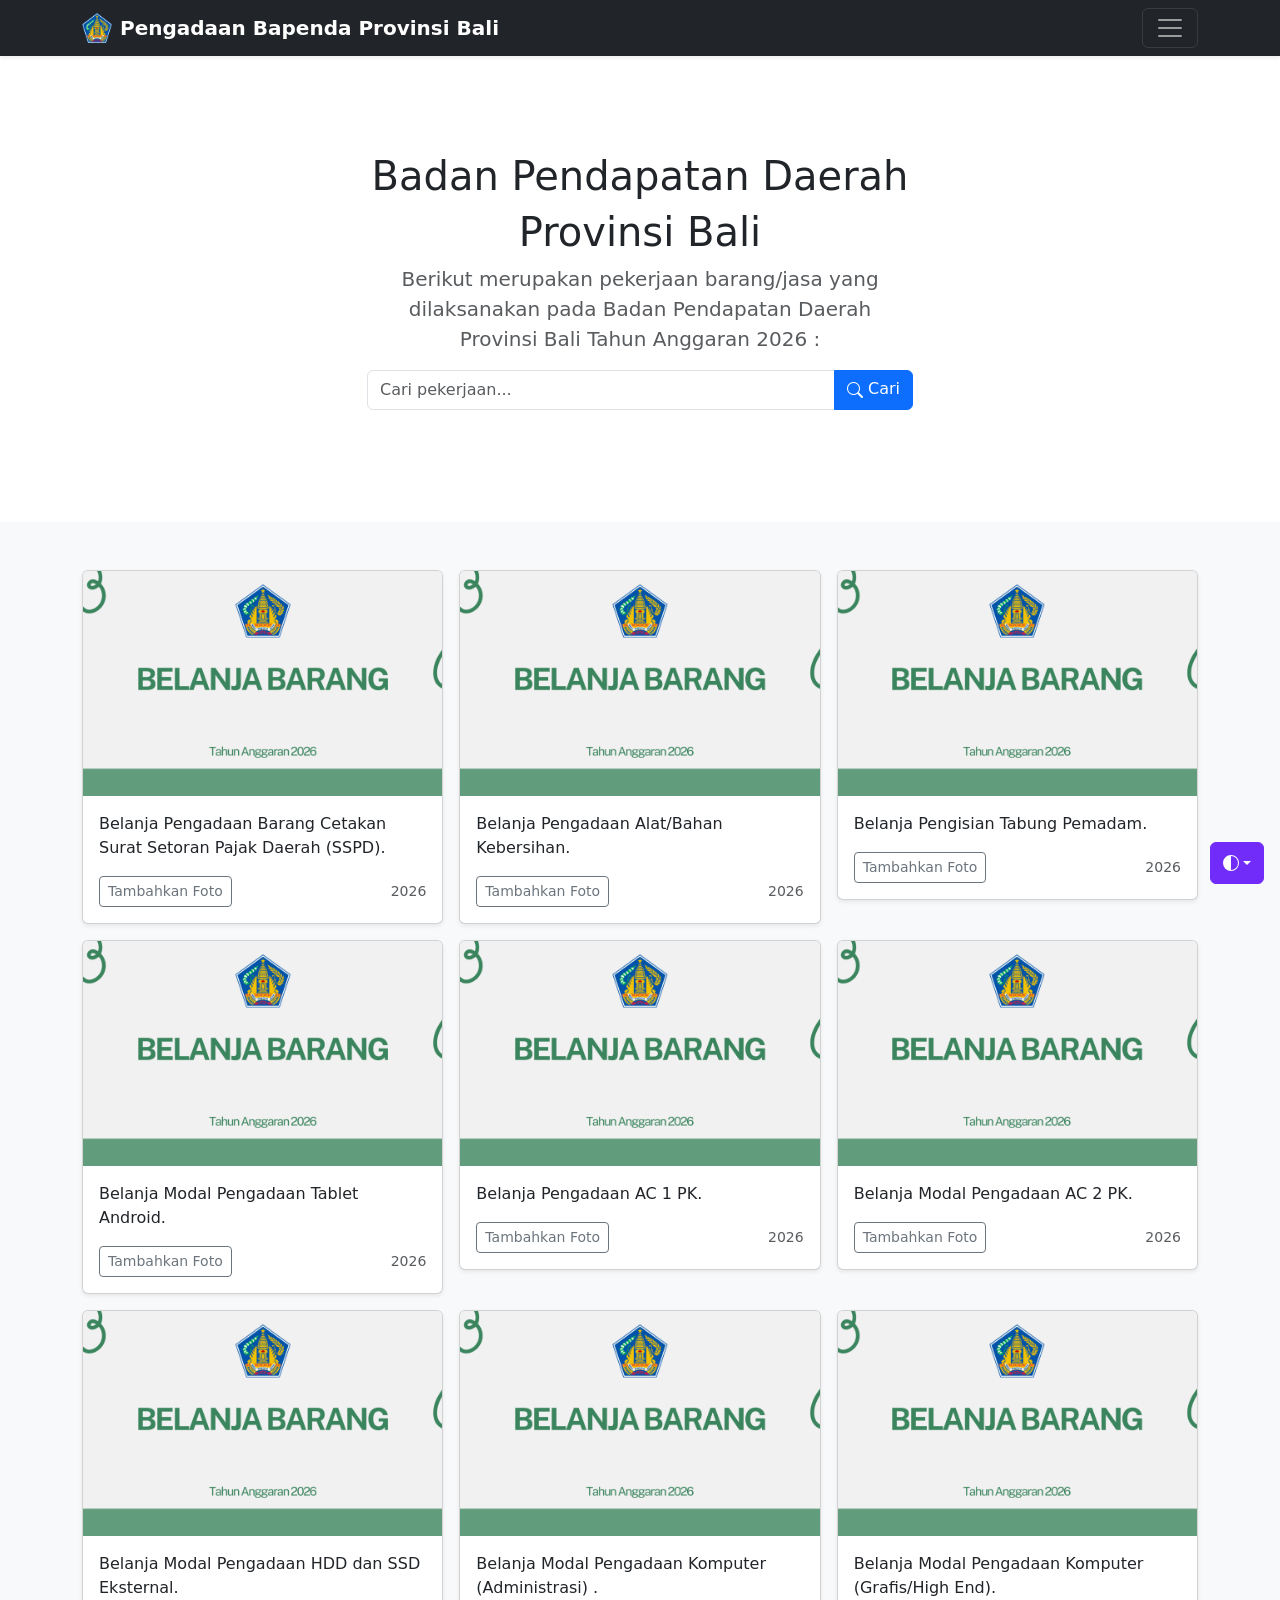
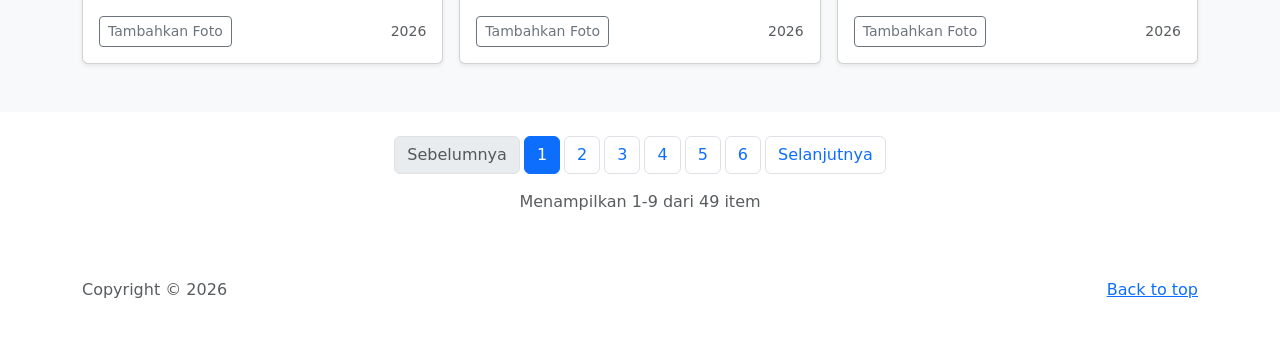
<file: cover.html>
<!doctype html>
<html lang="en" data-bs-theme="auto">
  <head>
    <meta charset="utf-8" />
    <meta name="viewport" content="width=device-width, initial-scale=1" />
    <meta name="description" content="" />
    <meta name="author" content="Agus Kurniawan" />
    <meta name="generator" content="Astro v5.13.2" />
    <link rel="icon" type="image/png" href="pemprov.png">
    <title>Pengadaan Bapenda</title>
    <link rel="canonical" href="https://getbootstrap.com/docs/5.3/examples/album/" />
    <script src="https://cdn.jsdelivr.net/npm/bootstrap@5.3.8/dist/js/bootstrap.bundle.min.js"></script>
    <link href="https://cdn.jsdelivr.net/npm/bootstrap@5.3.8/dist/css/bootstrap.min.css" rel="stylesheet" />
    <link rel="stylesheet" href="https://cdn.jsdelivr.net/npm/bootstrap-icons@1.11.3/font/bootstrap-icons.min.css" />
    <meta name="theme-color" content="#712cf9" />
    <style>
      .bd-placeholder-img { font-size: 1.125rem; text-anchor: middle; -webkit-user-select: none; -moz-user-select: none; user-select: none; }
      @media (min-width: 768px) { .bd-placeholder-img-lg { font-size: 3.5rem; } }
      .bi { vertical-align: -0.125em; fill: currentColor; }
      .btn-bd-primary { --bd-violet-bg: #712cf9; --bd-violet-rgb: 112.520718, 44.062154, 249.437846; --bs-btn-font-weight: 600; --bs-btn-color: var(--bs-white); --bs-btn-bg: var(--bd-violet-bg); --bs-btn-border-color: var(--bd-violet-bg); --bs-btn-hover-color: var(--bs-white); --bs-btn-hover-bg: #6528e0; --bs-btn-hover-border-color: #6528e0; --bs-btn-focus-shadow-rgb: var(--bd-violet-rgb); --bs-btn-active-color: var(--bs-btn-hover-color); --bs-btn-active-bg: #5a23c8; --bs-btn-active-border-color: #5a23c8; }
      .bd-mode-toggle { z-index: 1500; }
      .bd-mode-toggle .bi { width: 1em; height: 1em; }
      .bd-mode-toggle .dropdown-menu .active .bi { display: block !important; }
      .pagination-custom .page-item .page-link {
        border-radius: 0.375rem;
        margin: 0 2px;
      }
    </style>
  </head>
  <body>
    <svg xmlns="http://www.w3.org/2000/svg" class="d-none">
      <symbol id="check2" viewBox="0 0 16 16"><path d="M13.854 3.646a.5.5 0 0 1 0 .708l-7 7a.5.5 0 0 1-.708 0l-3.5-3.5a.5.5 0 1 1 .708-.708L6.5 10.293l6.646-6.647a.5.5 0 0 1 .708 0z"></path></symbol>
      <symbol id="circle-half" viewBox="0 0 16 16"><path d="M8 15A7 7 0 1 0 8 1v14zm0 1A8 8 0 1 1 8 0a8 8 0 0 1 0 16z"></path></symbol>
      <symbol id="moon-stars-fill" viewBox="0 0 16 16"><path d="M6 .278a.768.768 0 0 1 .08.858 7.208 7.208 0 0 0-.878 3.46c0 4.021 3.278 7.277 7.318 7.277.527 0 1.04-.055 1.533-.16a.787.787 0 0 1 .81.316.733.733 0 0 1-.031.893A8.349 8.349 0 0 1 8.344 16C3.734 16 0 12.286 0 7.71 0 4.266 2.114 1.312 5.124.06A.752.752 0 0 1 6 .278z"></path><path d="M10.794 3.148a.217.217 0 0 1 .412 0l.387 1.162c.173.518.579.924 1.097 1.097l1.162.387a.217.217 0 0 1 0 .412l-1.162.387a1.734 1.734 0 0 0-1.097 1.097l-.387 1.162a.217.217 0 0 1-.412 0l-.387-1.162A1.734 1.734 0 0 0 9.31 6.593l-1.162-.387a.217.217 0 0 1 0-.412l1.162-.387a1.734 1.734 0 0 0 1.097-1.097l.387-1.162zM13.863.099a.145.145 0 0 1 .274 0l.258.774c.115.346.386.617.732.732l.774.258a.145.145 0 0 1 0 .274l-.774.258a1.156 1.156 0 0 0-.732.732l-.258.774a.145.145 0 0 1-.274 0l-.258-.774a1.156 1.156 0 0 0-.732-.732l-.774-.258a.145.145 0 0 1 0-.274l.774-.258c.346-.115.617-.386.732-.732L13.863.1z"></path></symbol>
      <symbol id="sun-fill" viewBox="0 0 16 16"><path d="M8 12a4 4 0 1 0 0-8 4 4 0 0 0 0 8zM8 0a.5.5 0 0 1 .5.5v2a.5.5 0 0 1-1 0v-2A.5.5 0 0 1 8 0zm0 13a.5.5 0 0 1 .5.5v2a.5.5 0 0 1-1 0v-2A.5.5 0 0 1 8 13zm8-5a.5.5 0 0 1-.5.5h-2a.5.5 0 0 1 0-1h2a.5.5 0 0 1 .5.5zM3 8a.5.5 0 0 1-.5.5h-2a.5.5 0 0 1 0-1h2A.5.5 0 0 1 3 8zm10.657-5.657a.5.5 0 0 1 0 .707l-1.414 1.415a.5.5 0 1 1-.707-.708l1.414-1.414a.5.5 0 0 1 .707 0zm-9.193 9.193a.5.5 0 0 1 0 .707L3.05 13.657a.5.5 0 0 1-.707-.707l1.414-1.414a.5.5 0 0 1 .707 0zm9.193 2.121a.5.5 0 0 1-.707 0l-1.414-1.414a.5.5 0 0 1 .707-.707l1.414 1.414a.5.5 0 0 1 0 .707zM4.464 4.465a.5.5 0 0 1-.707 0L2.343 3.05a.5.5 0 1 1 .707-.707l1.414 1.414a.5.5 0 0 1 0 .708z"></path></symbol>
    </svg>
    <div class="dropdown position-fixed bottom-0 end-0 mb-3 me-3 bd-mode-toggle">
      <button class="btn btn-bd-primary py-2 dropdown-toggle d-flex align-items-center" id="bd-theme" type="button" aria-expanded="false" data-bs-toggle="dropdown" aria-label="Toggle theme (auto)">
        <svg class="bi my-1 theme-icon-active" aria-hidden="true"><use href="#circle-half"></use></svg>
        <span class="visually-hidden" id="bd-theme-text">Toggle theme</span>
      </button>
      <ul class="dropdown-menu dropdown-menu-end shadow" aria-labelledby="bd-theme-text">
        <li><button type="button" class="dropdown-item d-flex align-items-center" data-bs-theme-value="light" aria-pressed="false"><svg class="bi me-2 opacity-50" aria-hidden="true"><use href="#sun-fill"></use></svg>Light<svg class="bi ms-auto d-none" aria-hidden="true"><use href="#check2"></use></svg></button></li>
        <li><button type="button" class="dropdown-item d-flex align-items-center" data-bs-theme-value="dark" aria-pressed="false"><svg class="bi me-2 opacity-50" aria-hidden="true"><use href="#moon-stars-fill"></use></svg>Dark<svg class="bi ms-auto d-none" aria-hidden="true"><use href="#check2"></use></svg></button></li>
        <li><button type="button" class="dropdown-item d-flex align-items-center active" data-bs-theme-value="auto" aria-pressed="true"><svg class="bi me-2 opacity-50" aria-hidden="true"><use href="#circle-half"></use></svg>Auto<svg class="bi ms-auto d-none" aria-hidden="true"><use href="#check2"></use></svg></button></li>
      </ul>
    </div>
    <header data-bs-theme="dark">
      <div class="collapse text-bg-dark" id="navbarHeader">
        <div class="container">
          <div class="row">
            <div class="col-sm-8 col-md-7 py-4">
              <h4>About</h4>
              <p class="text-body-secondary">Ini merupakan website sederhana untuk mengarsipkan bukti pemeriksaan pekerjaan berupa foto, video, dokumen dan lain sebagainya yang ditautkan langsung ke akun Google Drive Pengadaan Bapenda.</p>
            </div>
            <div class="col-sm-4 offset-md-1 py-4">
              <h4>Contact Us</h4>
              <ul class="list-unstyled">
                <li><a href="https://www.instagram.com/bapendaprovbali/?hl=en" class="text-white"><i class="bi bi-instagram me-1"></i>Instagram</a></li>
                <li><a href="https://web.facebook.com/bapendaprovbali/?locale=id_ID&_rdc=1&_rdr#" class="text-white"><i class="bi bi-facebook me-1"></i>Facebook</a></li>
                <li><a href="https://bapenda.baliprov.go.id/" class="text-white"><i class="bi bi-globe me-1"></i>Website</a></li>
                <li><a href="https://share.google/iR2w5gdHybmvrmelT" class="text-white"><i class="bi bi-controller"></i> Ruang Pengadaan</a></li>
              </ul>
            </div>
          </div>
        </div>
      </div>
      <div class="navbar navbar-dark bg-dark shadow-sm">
        <div class="container">
          <a href="index.html" class="navbar-brand d-flex align-items-center">
            <img src="pemprov.png" alt="Logo" width="30" height="30" class="me-2">
            <strong>Pengadaan Bapenda Provinsi Bali</strong>
          </a>
          <button class="navbar-toggler" type="button" data-bs-toggle="collapse" data-bs-target="#navbarHeader" aria-controls="navbarHeader" aria-expanded="false" aria-label="Toggle navigation">
            <span class="navbar-toggler-icon"></span>
          </button>
        </div>
      </div>
    </header>
    <main>
      <section class="py-5 text-center container">
        <div class="row py-lg-5">
          <div class="col-lg-6 col-md-8 mx-auto">
            <h1 class="fw-light">Badan Pendapatan Daerah</h1>
            <h1 class="fw-light">Provinsi Bali</h1>
            <p class="lead text-body-secondary">Berikut merupakan pekerjaan barang/jasa yang dilaksanakan pada Badan Pendapatan Daerah Provinsi Bali Tahun Anggaran 2026 :</p>
            
            <p>
              <div class="input-group mb-3">
                <input type="text" id="searchInput" class="form-control" placeholder="Cari pekerjaan..." aria-label="Cari pekerjaan">
                <button class="btn btn-primary" type="button" id="searchButton"><i class="bi bi-search"></i> Cari</button>
              </div>
            </p>
            <p>
            </p>
          </div>
        </div>
      </section>
      <div class="album py-5 bg-body-tertiary">
        <div class="container">
          <div class="row row-cols-1 row-cols-sm-2 row-cols-md-3 g-3" id="cardsContainer">
            <!-- Cards from page 1 -->
            <div class="col" data-page="1">
              <div class="card shadow-sm">
                <img src="barang.png" class="bd-placeholder-img card-img-top" height="225" alt="Thumbnail" style="object-fit: cover; width: 100%;">
                <div class="card-body">
                  <p class="card-text">Belanja Pengadaan Barang Cetakan Surat Setoran Pajak Daerah (SSPD).</p>
                  <div class="d-flex justify-content-between align-items-center">
                    <div class="btn-group">
                      <a href="https://drive.google.com/drive/folders/1J9D7h4EFnVdaoOnhk69Srz2K6QB_6d3l?usp=drive_link" target="_blank" class="btn btn-sm btn-outline-secondary">Tambahkan Foto</a>
                    </div>
                    <small class="text-body-secondary">2026</small>
                  </div>
                </div>
              </div>
            </div>
            <div class="col" data-page="1">
              <div class="card shadow-sm">
                <img src="barang.png" class="bd-placeholder-img card-img-top" height="225" alt="Thumbnail" style="object-fit: cover; width: 100%;">
                <div class="card-body">
                  <p class="card-text">Belanja Pengadaan Alat/Bahan Kebersihan.</p>
                  <div class="d-flex justify-content-between align-items-center">
                    <div class="btn-group">
                      <a href="https://drive.google.com/drive/folders/1IVEsCxGy4OwY4Lb955dFK8XvztRg97Q0?usp=sharings" target="_blank" class="btn btn-sm btn-outline-secondary">Tambahkan Foto</a>
                    </div>
                    <small class="text-body-secondary">2026</small>
                  </div>
                </div>
              </div>
            </div>
            <div class="col" data-page="1">
              <div class="card shadow-sm">
                <img src="barang.png" class="bd-placeholder-img card-img-top" height="225" alt="Thumbnail" style="object-fit: cover; width: 100%;">
                <div class="card-body">
                  <p class="card-text">Belanja Pengisian Tabung Pemadam.</p>
                  <div class="d-flex justify-content-between align-items-center">
                    <div class="btn-group">
                      <a href="https://drive.google.com/drive/folders/1vCeju4ZDxylVkqo4lTFJ7fEo3NPxniuA?usp=drive_link" target="_blank" class="btn btn-sm btn-outline-secondary">Tambahkan Foto</a>
                    </div>
                    <small class="text-body-secondary">2026</small>
                  </div>
                </div>
              </div>
            </div>
            <div class="col" data-page="1">
              <div class="card shadow-sm">
                <img src="barang.png" class="bd-placeholder-img card-img-top" height="225" alt="Thumbnail" style="object-fit: cover; width: 100%;">
                <div class="card-body">
                  <p class="card-text">Belanja Modal Pengadaan Tablet Android.</p>
                  <div class="d-flex justify-content-between align-items-center">
                    <div class="btn-group">
                      <a href="https://drive.google.com/drive/folders/1soeJnjzRMrWGpxi-uhHA-WJ5xz7bE1DB?usp=drive_link" target="_blank" class="btn btn-sm btn-outline-secondary">Tambahkan Foto</a>
                    </div>
                    <small class="text-body-secondary">2026</small>
                  </div>
                </div>
              </div>
            </div>
            <div class="col" data-page="1">
              <div class="card shadow-sm">
                <img src="barang.png" class="bd-placeholder-img card-img-top" height="225" alt="Thumbnail" style="object-fit: cover; width: 100%;">
                <div class="card-body">
                  <p class="card-text">Belanja Pengadaan AC 1 PK.</p>
                  <div class="d-flex justify-content-between align-items-center">
                    <div class="btn-group">
                      <a href="https://drive.google.com/drive/folders/1NKwfHA8tKhwFra0QaQOwSteZbGpZ8hNX?usp=sharing" target="_blank" class="btn btn-sm btn-outline-secondary">Tambahkan Foto</a>
                    </div>
                    <small class="text-body-secondary">2026</small>
                  </div>
                </div>
              </div>
            </div>
            <div class="col" data-page="1">
              <div class="card shadow-sm">
                <img src="barang.png" class="bd-placeholder-img card-img-top" height="225" alt="Thumbnail" style="object-fit: cover; width: 100%;">
                <div class="card-body">
                  <p class="card-text">Belanja Modal Pengadaan AC 2 PK.</p>
                  <div class="d-flex justify-content-between align-items-center">
                    <div class="btn-group">
                      <a href="https://drive.google.com/drive/folders/1uHMSPfaqco5-qJMN9pZGvtwUJ4Tto46k?usp=drive_link" target="_blank" class="btn btn-sm btn-outline-secondary">Tambahkan Foto</a>
                    </div>
                    <small class="text-body-secondary">2026</small>
                  </div>
                </div>
              </div>
            </div>
            <div class="col" data-page="1">
              <div class="card shadow-sm">
                <img src="barang.png" class="bd-placeholder-img card-img-top" height="225" alt="Thumbnail" style="object-fit: cover; width: 100%;">
                <div class="card-body">
                  <p class="card-text">Belanja Modal Pengadaan HDD dan SSD Eksternal.</p>
                  <div class="d-flex justify-content-between align-items-center">
                    <div class="btn-group">
                      <a href="https://drive.google.com/drive/folders/1MaNIj9jUGcX5kurWtbc3oyidirzSIuzM?usp=drive_link" target="_blank" class="btn btn-sm btn-outline-secondary">Tambahkan Foto</a>
                    </div>
                    <small class="text-body-secondary">2026</small>
                  </div>
                </div>
              </div>
            </div>
            <div class="col" data-page="1">
              <div class="card shadow-sm">
                <img src="barang.png" class="bd-placeholder-img card-img-top" height="225" alt="Thumbnail" style="object-fit: cover; width: 100%;">
                <div class="card-body">
                  <p class="card-text">Belanja Modal Pengadaan Komputer (Administrasi) .</p>
                  <div class="d-flex justify-content-between align-items-center">
                    <div class="btn-group">
                      <a href="https://drive.google.com/drive/folders/1Kys0t8EXeoL7FYjlzc8fCBH1D-S8I0sC?usp=drive_link" target="_blank" class="btn btn-sm btn-outline-secondary">Tambahkan Foto</a>
                    </div>
                    <small class="text-body-secondary">2026</small>
                  </div>
                </div>
              </div>
            </div>
            <div class="col" data-page="1">
              <div class="card shadow-sm">
                <img src="barang.png" class="bd-placeholder-img card-img-top" height="225" alt="Thumbnail" style="object-fit: cover; width: 100%;">
                <div class="card-body">
                  <p class="card-text">Belanja Modal Pengadaan Komputer (Grafis/High End).</p>
                  <div class="d-flex justify-content-between align-items-center">
                    <div class="btn-group">
                      <a href="https://drive.google.com/drive/folders/1V78_vY9FC0eWQX2D0JWVlFGMxM6gIsz2?usp=drive_link" target="_blank" class="btn btn-sm btn-outline-secondary">Tambahkan Foto</a>
                    </div>
                    <small class="text-body-secondary">2026</small>
                  </div>
                </div>
              </div>
            </div>
            <!-- Cards from page 2 -->
            <div class="col" data-page="2">
              <div class="card shadow-sm">
                <img src="barang.png" class="bd-placeholder-img card-img-top" height="225" alt="Thumbnail" style="object-fit: cover; width: 100%;">
                <div class="card-body">
                  <p class="card-text">Belanja Modal Pengadaan Laptop/Notebook (Administrasi)</p>
                  <div class="d-flex justify-content-between align-items-center">
                    <div class="btn-group">
                      <a href="https://drive.google.com/drive/folders/1IzUxK9QaAkM6xXID1rIUUis8evGGv7yD?usp=drive_link" target="_blank" class="btn btn-sm btn-outline-secondary">Tambahkan Foto</a>
                    </div>
                    <small class="text-body-secondary">2026</small>
                  </div>
                </div>
              </div>
            </div>
            <div class="col" data-page="2">
              <div class="card shadow-sm">
                <img src="barang.png" class="bd-placeholder-img card-img-top" height="225" alt="Thumbnail" style="object-fit: cover; width: 100%;">
                <div class="card-body">
                  <p class="card-text">Belanja Pengadaan Map Kop dan Buku Persediaan dan Pemeliharaan Barang.</p>
                  <div class="d-flex justify-content-between align-items-center">
                    <div class="btn-group">
                      <a href="https://drive.google.com/drive/folders/1--9bKav5O4u9UHlWrL9ydM_28OGUDNjM?usp=drive_link" target="_blank" class="btn btn-sm btn-outline-secondary">Tambahkan Foto</a>
                    </div>
                    <small class="text-body-secondary">2026</small>
                  </div>
                </div>
              </div>
            </div>
            <div class="col" data-page="2">
              <div class="card shadow-sm">
                <img src="barang.png" class="bd-placeholder-img card-img-top" height="225" alt="Thumbnail" style="object-fit: cover; width: 100%;">
                <div class="card-body">
                  <p class="card-text">Belanja Modal Pengadaan Printer.</p>
                  <div class="d-flex justify-content-between align-items-center">
                    <div class="btn-group">
                      <a href="https://drive.google.com/drive/folders/1yD5XA0sLv1RGgZHPHPkqfZADNTS6ZwD-?usp=drive_link" target="_blank" class="btn btn-sm btn-outline-secondary">Tambahkan Foto</a>
                    </div>
                    <small class="text-body-secondary">2026</small>
                  </div>
                </div>
              </div>
            </div>
            <div class="col" data-page="2">
              <div class="card shadow-sm">
                <img src="barang.png" class="bd-placeholder-img card-img-top" height="225" alt="Thumbnail" style="object-fit: cover; width: 100%;">
                <div class="card-body">
                  <p class="card-text">Belanja Modal Pengadaan Rak Besi Arsip.</p>
                  <div class="d-flex justify-content-between align-items-center">
                    <div class="btn-group">
                      <a href="https://drive.google.com/drive/folders/1Tsb1cf--i5nRZeJrHOA43c6kEw1rZgkK?usp=drive_link" target="_blank" class="btn btn-sm btn-outline-secondary">Tambahkan Foto</a>
                    </div>
                    <small class="text-body-secondary">2026</small>
                  </div>
                </div>
              </div>
            </div>
            <div class="col" data-page="2">
              <div class="card shadow-sm">
                <img src="barang.png" class="bd-placeholder-img card-img-top" height="225" alt="Thumbnail" style="object-fit: cover; width: 100%;">
                <div class="card-body">
                  <p class="card-text">Belanja Modal Pengadaan Scanner.</p>
                  <div class="d-flex justify-content-between align-items-center">
                    <div class="btn-group">
                      <a href="https://drive.google.com/drive/folders/1M_UJqFqTbLC5JQoyy3LKnGLpSH3WDH2K?usp=drive_link" target="_blank" class="btn btn-sm btn-outline-secondary">Tambahkan Foto</a>
                    </div>
                    <small class="text-body-secondary">2026</small>
                  </div>
                </div>
              </div>
            </div>
            <div class="col" data-page="2">
              <div class="card shadow-sm">
                <img src="perencanaan.png" class="bd-placeholder-img card-img-top" height="225" alt="Thumbnail" style="object-fit: cover; width: 100%;">
                <div class="card-body">
                  <p class="card-text">Jasa Perencanaan Spesifikasi: Gedung Arsip pada UPTD Pelayanan Pajak dan Retribusi Daerah Provinsi Bali di Kabupaten Karangasem.</p>
                  <div class="d-flex justify-content-between align-items-center">
                    <div class="btn-group">
                      <a href="https://drive.google.com/drive/folders/1j6gWyO2EaaRb9GNaxIcKiwOsVCxHsYsj?usp=drive_link" target="_blank" class="btn btn-sm btn-outline-secondary">Tambahkan Foto</a>
                    </div>
                    <small class="text-body-secondary">2026</small>
                  </div>
                </div>
              </div>
            </div>
            <div class="col" data-page="2">
              <div class="card shadow-sm">
                <img src="perencanaan.png" class="bd-placeholder-img card-img-top" height="225" alt="Thumbnail" style="object-fit: cover; width: 100%;">
                <div class="card-body">
                  <p class="card-text">Jasa Perencanaan Spesifikasi: Toilet Dissabilitas pada UPTD Pelayanan Pajak dan Retribusi Daerah Provinsi Bali di Kabupaten Bangli.</p>
                  <div class="d-flex justify-content-between align-items-center">
                    <div class="btn-group">
                      <a href="https://drive.google.com/drive/folders/1ZspuSZozZwS89m7ZLXvEIQRhr-4Ft_Kx?usp=sharing" target="_blank" class="btn btn-sm btn-outline-secondary">Tambahkan Foto</a>
                    </div>
                    <small class="text-body-secondary">2026</small>
                  </div>
                </div>
              </div>
            </div>
            <div class="col" data-page="2">
              <div class="card shadow-sm">
                <img src="perencanaan.png" class="bd-placeholder-img card-img-top" height="225" alt="Thumbnail" style="object-fit: cover; width: 100%;">
                <div class="card-body">
                  <p class="card-text">Jasa Perencanaan Spesifikasi: Jasa Perencanaan Garase Kendaraan pada UPTD Pelayanan Pajak dan Retribusi Daerah Provinsi Bali di Kabupaten Gianyar.</p>
                  <div class="d-flex justify-content-between align-items-center">
                    <div class="btn-group">
                      <a href="https://drive.google.com/drive/folders/1DVDvKyMmrmWaiAxf0Qs8Qiy0I-w4lWLv?usp=drive_link" target="_blank" class="btn btn-sm btn-outline-secondary">Tambahkan Foto</a>
                    </div>
                    <small class="text-body-secondary">2026</small>
                  </div>
                </div>
              </div>
            </div>
            <div class="col" data-page="2">
              <div class="card shadow-sm">
                <img src="perencanaan.png" class="bd-placeholder-img card-img-top" height="225" alt="Thumbnail" style="object-fit: cover; width: 100%;">
                <div class="card-body">
                  <p class="card-text">Jasa Perencanaan Kanopi pada Samsat Drive Thru Batubulan UPTD Pelayanan Pajak danRetribusi Daerah Provinsi Bali di Kabupaten Gianyar.</p>
                  <div class="d-flex justify-content-between align-items-center">
                    <div class="btn-group">
                      <a href="https://drive.google.com/drive/folders/1ENYBCZYoEp4TAmonoEJjvNsSQa0XAJ15?usp=drive_link" target="_blank" class="btn btn-sm btn-outline-secondary">Tambahkan Foto</a>
                    </div>
                    <small class="text-body-secondary">2026</small>
                  </div>
                </div>
              </div>
            </div>
            <!-- Cards from page 3 -->
            <div class="col" data-page="3">
              <div class="card shadow-sm">
                <img src="perencanaan.png" class="bd-placeholder-img card-img-top" height="225" alt="Thumbnail" style="object-fit: cover; width: 100%;">
                <div class="card-body">
                  <p class="card-text">Jasa Perencanaan Pembangunan Fisik Lanjutan Pemeliharaan Tembok Penyengker pada UPTD Pelayanan Pajak dan Retribusi Daerah Provinsi Bali di Kabupaten Bangli.</p>
                  <div class="d-flex justify-content-between align-items-center">
                    <div class="btn-group">
                      <a href="https://drive.google.com/drive/folders/1mkyGIPUUD7NgTdZ-jx3gYZnE5yV_qHGC?usp=drive_link" target="_blank" class="btn btn-sm btn-outline-secondary">Tambahkan Foto</a>
                    </div>
                    <small class="text-body-secondary">2026</small>
                  </div>
                </div>
              </div>
            </div>
            <div class="col" data-page="3">
              <div class="card shadow-sm">
                <img src="perencanaan.png" class="bd-placeholder-img card-img-top" height="225" alt="Thumbnail" style="object-fit: cover; width: 100%;">
                <div class="card-body">
                  <p class="card-text"> Jasa Perencanaan Modal Instalasi Genset pada UPTD Pelayanan Pajak dan Retribusi DaerahProvinsi Bali di Kabupaten Gianyar.</p>
                  <div class="d-flex justify-content-between align-items-center">
                    <div class="btn-group">
                      <a href="https://drive.google.com/drive/folders/1XVFDsNESsjyZ_VOM9KAwX0zsdgU_4K6w?usp=drive_link" target="_blank" class="btn btn-sm btn-outline-secondary">Tambahkan Foto</a>
                    </div>
                    <small class="text-body-secondary">2026</small>
                  </div>
                </div>
              </div>
            </div>
            <div class="col" data-page="3">
              <div class="card shadow-sm">
                <img src="perencanaan.png" class="bd-placeholder-img card-img-top" height="225" alt="Thumbnail" style="object-fit: cover; width: 100%;">
                <div class="card-body">
                  <p class="card-text"> Jasa Perencanaan Rehabilitasi Atap Gedung Kantor pada UPTD Pelayanan Pajak dan Retribusi Daerah Provinsi Bali di Kabupaten Buleleng.</p>
                  <div class="d-flex justify-content-between align-items-center">
                    <div class="btn-group">
                      <a href="https://drive.google.com/drive/folders/19G0jURl3JBY4d-1U8WUh36OJ_JPJKi9m?usp=drive_link" target="_blank" class="btn btn-sm btn-outline-secondary">Tambahkan Foto</a>
                    </div>
                    <small class="text-body-secondary">2026</small>
                  </div>
                </div>
              </div>
            </div>
            <div class="col" data-page="3">
              <div class="card shadow-sm">
                <img src="perencanaan.png" class="bd-placeholder-img card-img-top" height="225" alt="Thumbnail" style="object-fit: cover; width: 100%;">
                <div class="card-body">
                  <p class="card-text">Jasa Perencanaan Rehabilitasi Ruang Rapat pada UPTD Pelayanan Pajak dan Retribusi Daerah Provinsi Bali di Kabupaten Tabanan.</p>
                  <div class="d-flex justify-content-between align-items-center">
                    <div class="btn-group">
                      <a href="https://drive.google.com/drive/folders/1KdezJ_mOVQ-Rr5a22KJwQHHQdqUx316l?usp=drive_link" target="_blank" class="btn btn-sm btn-outline-secondary">Tambahkan Foto</a>
                    </div>
                    <small class="text-body-secondary">2026</small>
                  </div>
                </div>
              </div>
            </div>
            <div class="col" data-page="3">
              <div class="card shadow-sm">
                <img src="perencanaan.png" class="bd-placeholder-img card-img-top" height="225" alt="Thumbnail" style="object-fit: cover; width: 100%;">
                <div class="card-body">
                  <p class="card-text">Jasa Perencanaan Renovasi Gedung Drive Thru pada UPTD Pelayanan Pajak dan Retribusi Daerah Provinsi Bali di Kabupaten Klungkung.</p>
                  <div class="d-flex justify-content-between align-items-center">
                    <div class="btn-group">
                      <a href="https://drive.google.com/drive/folders/15xcPa72OUTxC9yg--jsCepsezakoY6wj?usp=drive_link" target="_blank" class="btn btn-sm btn-outline-secondary">Tambahkan Foto</a>
                    </div>
                    <small class="text-body-secondary">2026</small>
                  </div>
                </div>
              </div>
            </div>
            <div class="col" data-page="3">
              <div class="card shadow-sm">
                <img src="fisik.png" class="bd-placeholder-img card-img-top" height="225" alt="Thumbnail" style="object-fit: cover; width: 100%;">
                <div class="card-body">
                  <p class="card-text">Bangunan Gedung Tempat Kerja Spesifikasi: Pintu Gerbang pada UPTD Pelayanan Pajak dan Retribusi Daerah Provinsi Bali di Kabupaten Buleleng.</p>
                  <div class="d-flex justify-content-between align-items-center">
                    <div class="btn-group">
                      <a href="https://drive.google.com/drive/folders/1ug_3NiX4D5hbFVLaTjnXi8mfFNXg1C1-?usp=drive_link" target="_blank" class="btn btn-sm btn-outline-secondary">Tambahkan Foto</a>
                    </div>
                    <small class="text-body-secondary">2026</small>
                  </div>
                </div>
              </div>
            </div>
            <div class="col" data-page="3">
              <div class="card shadow-sm">
                <img src="fisik.png" class="bd-placeholder-img card-img-top" height="225" alt="Thumbnail" style="object-fit: cover; width: 100%;">
                <div class="card-body">
                  <p class="card-text">Bangunan Gedung Kantor Bangunan Gedung Tempat Kerja Spesifikasi: Pintu Gerbang pada UPTD Pelayanan Pajak dan Retribusi Daerah Provinsi Bali di Kabupaten Gianyar.</p>
                  <div class="d-flex justify-content-between align-items-center">
                    <div class="btn-group">
                      <a href="https://drive.google.com/drive/folders/17GlH66Lb_fGJEpIw5n9XkUY7Z3CO6JEZ?usp=drive_link" target="_blank" class="btn btn-sm btn-outline-secondary">Tambahkan Foto</a>
                    </div>
                    <small class="text-body-secondary">2026</small>
                  </div>
                </div>
              </div>
            </div>
            <div class="col" data-page="3">
              <div class="card shadow-sm">
                <img src="fisik.png" class="bd-placeholder-img card-img-top" height="225" alt="Thumbnail" style="object-fit: cover; width: 100%;">
                <div class="card-body">
                  <p class="card-text">Bangunan Gedung Tempat Kerja Bangunan Gedung Tempat Kerja Spesifikasi: Pintu Gerbang pada UPTD Pelayanan Pajak dan Retribusi Daerah Provinsi Bali di Kabupaten Klungkung.</p>
                  <div class="d-flex justify-content-between align-items-center">
                    <div class="btn-group">
                      <a href="https://drive.google.com/drive/folders/1XfnhcT-eMZl2F936etl_cGcCdXk_q0rr?usp=drive_link" target="_blank" class="btn btn-sm btn-outline-secondary">Tambahkan Foto</a>
                    </div>
                    <small class="text-body-secondary">2026</small>
                  </div>
                </div>
              </div>
            </div>
            <div class="col" data-page="3">
              <div class="card shadow-sm">
                <img src="fisik.png" class="bd-placeholder-img card-img-top" height="225" alt="Thumbnail" style="object-fit: cover; width: 100%;">
                <div class="card-body">
                  <p class="card-text"> Bangunan Gedung Tempat Kerja Spesifikasi: Pintu Gerbang pada UPTD Pelayanan Pajak dan Retribusi Daerah Provinsi Bali di Kabupaten Tabanan.</p>
                  <div class="d-flex justify-content-between align-items-center">
                    <div class="btn-group">
                      <a href="https://drive.google.com/drive/folders/1-zYuyyyD8sfoL_dmWAZZztgiv9X8tUu5?usp=drive_link" target="_blank" class="btn btn-sm btn-outline-secondary">Tambahkan Foto</a>
                    </div>
                    <small class="text-body-secondary">2026</small>
                  </div>
                </div>
              </div>
            </div>
            <!-- Cards from page 4 -->
            <div class="col" data-page="4">
              <div class="card shadow-sm">
                <img src="fisik.png" class="bd-placeholder-img card-img-top" height="225" alt="Thumbnail" style="object-fit: cover; width: 100%;">
                <div class="card-body">
                  <p class="card-text">Bangunan Gedung Tempat Kerja Spesifikasi: Kanopi pada UPTD Pelayanan Pajak dan Retribusi Daerah Provinsi Bali di Kabupaten Badung.</p>
                  <div class="d-flex justify-content-between align-items-center">
                    <div class="btn-group">
                      <a href="https://drive.google.com/drive/folders/1jrXDjJgqXOANvBnfc4uBtkfUGXVankiC?usp=drive_link" target="_blank" class="btn btn-sm btn-outline-secondary">Tambahkan Foto</a>
                    </div>
                    <small class="text-body-secondary">2026</small>
                  </div>
                </div>
              </div>
            </div>
            <div class="col" data-page="4">
              <div class="card shadow-sm">
                <img src="fisik.png" class="bd-placeholder-img card-img-top" height="225" alt="Thumbnail" style="object-fit: cover; width: 100%;">
                <div class="card-body">
                  <p class="card-text">Bangunan Gedung Tempat Kerja Spesifikasi: Kanopi pada UPTD Pelayanan Pajak dan Retribusi Daerah Provinsi Bali di Kabupaten Jembrana.</p>
                  <div class="d-flex justify-content-between align-items-center">
                    <div class="btn-group">
                      <a href="https://drive.google.com/drive/folders/1020cNJNer43nXfZIPK0LNl6qXGCUeBdU?usp=drive_link" target="_blank" class="btn btn-sm btn-outline-secondary">Tambahkan Foto</a>
                    </div>
                    <small class="text-body-secondary">2026</small>
                  </div>
                </div>
              </div>
            </div>
            <div class="col" data-page="4">
              <div class="card shadow-sm">
                <img src="fisik.png" class="bd-placeholder-img card-img-top" height="225" alt="Thumbnail" style="object-fit: cover; width: 100%;">
                <div class="card-body">
                  <p class="card-text">Bangunan Gedung Tempat Kerja Spesifikasi: Modal Gedung Arsip pada UPTD Pelayanan Pajak dan Retribusi Daerah Provinsi Bali di Kabupaten Karangasem.</p>
                  <div class="d-flex justify-content-between align-items-center">
                    <div class="btn-group">
                      <a href="https://drive.google.com/drive/folders/1mAy4iKkbsDQpImty-NkjGvmZcL7yIsWK?usp=drive_link" target="_blank" class="btn btn-sm btn-outline-secondary">Tambahkan Foto</a>
                    </div>
                    <small class="text-body-secondary">2026</small>
                  </div>
                </div>
              </div>
            </div>
            <div class="col" data-page="4">
              <div class="card shadow-sm">
                <img src="fisik.png" class="bd-placeholder-img card-img-top" height="225" alt="Thumbnail" style="object-fit: cover; width: 100%;">
                <div class="card-body">
                  <p class="card-text">Bangunan Gedung Tempat Kerja Spesifikasi: Modal Toilet Dissabilitas pada UPTD Pelayanan Pajak dan Retribusi Daerah Provinsi Bali di Kabupaten Bangli.</p>
                  <div class="d-flex justify-content-between align-items-center">
                    <div class="btn-group">
                      <a href="https://drive.google.com/drive/folders/1q46y960wanDAB9RVXiiVel7pKzg0FLqA?usp=drive_link" target="_blank" class="btn btn-sm btn-outline-secondary">Tambahkan Foto</a>
                    </div>
                    <small class="text-body-secondary">2026</small>
                  </div>
                </div>
              </div>
            </div>
            <div class="col" data-page="4">
              <div class="card shadow-sm">
                <img src="fisik.png" class="bd-placeholder-img card-img-top" height="225" alt="Thumbnail" style="object-fit: cover; width: 100%;">
                <div class="card-body">
                  <p class="card-text">Bangunan Gedung Tempat Kerja Spesifikasi: Modal Garase Kendaraan pada UPTD Pelayanan Pajak dan Retribusi Daerah Provinsi Bali diKabupaten Gianyar.</p>
                  <div class="d-flex justify-content-between align-items-center">
                    <div class="btn-group">
                      <a href="https://drive.google.com/drive/folders/19ODSaXZPzwJcFqmGB0EiWZ7L6wrlaaxs?usp=drive_link" target="_blank" class="btn btn-sm btn-outline-secondary">Tambahkan Foto</a>
                    </div>
                    <small class="text-body-secondary">2026</small>
                  </div>
                </div>
              </div>
            </div>
            <div class="col" data-page="4">
              <div class="card shadow-sm">
                <img src="fisik.png" class="bd-placeholder-img card-img-top" height="225" alt="Thumbnail" style="object-fit: cover; width: 100%;">
                <div class="card-body">
                  <p class="card-text">Bangunan Terbuka Spesifikasi: Pembangunan Kanopi pada Samsat Drive Thru Batubulan UPTD Pelayanan Pajak dan Retribusi Daerah Provinsi Bali di Kabupaten Gianyar.</p>
                  <div class="d-flex justify-content-between align-items-center">
                    <div class="btn-group">
                      <a href="https://drive.google.com/drive/folders/1jI8yVu9V7ZzC_rxiSYiFytYA6G-tvzmY?usp=drive_link" target="_blank" class="btn btn-sm btn-outline-secondary">Tambahkan Foto</a>
                    </div>
                    <small class="text-body-secondary">2026</small>
                  </div>
                </div>
              </div>
            </div>
            <div class="col" data-page="4">
              <div class="card shadow-sm">
                <img src="fisik.png" class="bd-placeholder-img card-img-top" height="225" alt="Thumbnail" style="object-fit: cover; width: 100%;">
                <div class="card-body">
                  <p class="card-text"> Pembangunan Fisik Lanjutan Pemeliharaan Tembok Penyengker pada UPTD Pelayanan Pajakdan Retribusi Daerah Provinsi Bali di Kabupaten Bangli.</p>
                  <div class="d-flex justify-content-between align-items-center">
                    <div class="btn-group">
                      <a href="https://drive.google.com/drive/folders/1LxU_F364Ikxbj7B-SljJX8lofGm1Sa3U?usp=drive_link" target="_blank" class="btn btn-sm btn-outline-secondary">Tambahkan Foto</a>
                    </div>
                    <small class="text-body-secondary">2026</small>
                  </div>
                </div>
              </div>
            </div>
            <div class="col" data-page="4">
              <div class="card shadow-sm">
                <img src="fisik.png" class="bd-placeholder-img card-img-top" height="225" alt="Thumbnail" style="object-fit: cover; width: 100%;">
                <div class="card-body">
                  <p class="card-text">Jaringan Instalasi Listrik Spesifikasi: Instalasi Genset pada UPTD Pelayanan Pajak dan Retribusi Daerah Provinsi Bali di Kabupaten Gianyar.</p>
                  <div class="d-flex justify-content-between align-items-center">
                    <div class="btn-group">
                      <a href="https://drive.google.com/drive/folders/1u086LvROkb-WIgqPgARMgGXTaEdjOWbY?usp=drive_link" target="_blank" class="btn btn-sm btn-outline-secondary">Tambahkan Foto</a>
                    </div>
                    <small class="text-body-secondary">2026</small>
                  </div>
                </div>
              </div>
            </div>
            <div class="col" data-page="4">
              <div class="card shadow-sm">
                <img src="pemeliharaan.png" class="bd-placeholder-img card-img-top" height="225" alt="Thumbnail" style="object-fit: cover; width: 100%;">
                <div class="card-body">
                  <p class="card-text">Pemeliharaan Gedung dan Bangunan Spesifikasi: Pemeliharaan Bangunan Gedung Kantor pada Badan Pendapatan Daerah Provinsi Bali.</p>
                  <div class="d-flex justify-content-between align-items-center">
                    <div class="btn-group">
                      <a href="https://drive.google.com/drive/folders/1jb4RTKYNXH4mKjmH6QU4KdtDQyDuc_YP?usp=drive_link" target="_blank" class="btn btn-sm btn-outline-secondary">Tambahkan Foto</a>
                    </div>
                    <small class="text-body-secondary">2026</small>
                  </div>
                </div>
              </div>
            </div>
            <!-- Cards from page 5 -->
            <div class="col" data-page="5">
              <div class="card shadow-sm">
                <img src="pemeliharaan.png" class="bd-placeholder-img card-img-top" height="225" alt="Thumbnail" style="object-fit: cover; width: 100%;">
                <div class="card-body">
                  <p class="card-text">Bangunan Gedung Tempat Kerja Spesifikasi: Rehabilitasi Atap Gedung Kantor pada UPTD Pelayanan Pajak dan Retribusi Daerah Provinsi Bali di Kabupaten Buleleng.</p>
                  <div class="d-flex justify-content-between align-items-center">
                    <div class="btn-group">
                      <a href="https://drive.google.com/drive/folders/12VYAQhz5PU9-vofY2CHhISrc6om6pOL-?usp=drive_link" target="_blank" class="btn btn-sm btn-outline-secondary">Tambahkan Foto</a>
                    </div>
                    <small class="text-body-secondary">2026</small>
                  </div>
                </div>
              </div>
            </div>
            <div class="col" data-page="5">
              <div class="card shadow-sm">
                <img src="pemeliharaan.png" class="bd-placeholder-img card-img-top" height="225" alt="Thumbnail" style="object-fit: cover; width: 100%;">
                <div class="card-body">
                  <p class="card-text">Bangunan Gedung Tempat Kerja Spesifikasi: Rehabilitasi Ruang Rapat pada UPTD Pelayanan Pajak dan Retribusi Daerah Provinsi Bali di Kabupaten Tabanan.</p>
                  <div class="d-flex justify-content-between align-items-center">
                    <div class="btn-group">
                      <a href="https://drive.google.com/drive/folders/1RaH-Klq6jgPZJdePsITZcFrAc8KW-8-Q?usp=drive_link" target="_blank" class="btn btn-sm btn-outline-secondary">Tambahkan Foto</a>
                    </div>
                    <small class="text-body-secondary">2026</small>
                  </div>
                </div>
              </div>
            </div>
            <div class="col" data-page="5">
              <div class="card shadow-sm">
                <img src="pemeliharaan.png" class="bd-placeholder-img card-img-top" height="225" alt="Thumbnail" style="object-fit: cover; width: 100%;">
                <div class="card-body">
                  <p class="card-text">Bangunan Gedung Tempat Kerja Spesifikasi: Renovasi Gedung Drive Thru pada UPTD Pelayanan Pajak dan Retribusi Daerah Provinsi Bali di Kabupaten Klungkung.</p>
                  <div class="d-flex justify-content-between align-items-center">
                    <div class="btn-group">
                      <a href="https://drive.google.com/drive/folders/1TI6qec80f-L3rXS4z-v7mwjWHrWnlWxG?usp=drive_link" target="_blank" class="btn btn-sm btn-outline-secondary">Tambahkan Foto</a>
                    </div>
                    <small class="text-body-secondary">2026</small>
                  </div>
                </div>
              </div>
            </div>
            <div class="col" data-page="5">
              <div class="card shadow-sm">
                <img src="pengawasan.png" class="bd-placeholder-img card-img-top" height="225" alt="Thumbnail" style="object-fit: cover; width: 100%;">
                <div class="card-body">
                  <p class="card-text">Jasa Pengawasan Spesifikasi: Gedung Arsip pada UPTD Pelayanan Pajak dan Retribusi Daerah Provinsi Bali di Kabupaten Karangasem.</p>
                  <div class="d-flex justify-content-between align-items-center">
                    <div class="btn-group">
                      <a href="https://drive.google.com/drive/folders/1EsNlAeNpDgmyLyUrU5fU6X-VJFSvscl3?usp=drive_link" target="_blank" class="btn btn-sm btn-outline-secondary">Tambahkan Foto</a>
                    </div>
                    <small class="text-body-secondary">2026</small>
                  </div>
                </div>
              </div>
            </div>
            <div class="col" data-page="5">
              <div class="card shadow-sm">
                <img src="pengawasan.png" class="bd-placeholder-img card-img-top" height="225" alt="Thumbnail" style="object-fit: cover; width: 100%;">
                <div class="card-body">
                  <p class="card-text">Jasa Pengawasan Spesifikasi: Toilet Dissabilitas pada UPTD Pelayanan Pajak dan Retribusi Daerah Provinsi Bali di Kabupaten Bangli.</p>
                  <div class="d-flex justify-content-between align-items-center">
                    <div class="btn-group">
                      <a href="https://drive.google.com/drive/folders/1EsHYL9DsoSD-Pl1ER-11h6Y7TnWQyLrF?usp=drive_link" target="_blank" class="btn btn-sm btn-outline-secondary">Tambahkan Foto</a>
                    </div>
                    <small class="text-body-secondary">2026</small>
                  </div>
                </div>
              </div>
            </div>
            <div class="col" data-page="5">
              <div class="card shadow-sm">
                <img src="pengawasan.png" class="bd-placeholder-img card-img-top" height="225" alt="Thumbnail" style="object-fit: cover; width: 100%;">
                <div class="card-body">
                  <p class="card-text">Jasa Pengawasan Spesifikasi: Jasa Pengawasan Garase Kendaraan pada UPTD Pelayanan Pajak dan Retribusi Daerah Provinsi Bali di Kabupaten Gianyar.</p>
                  <div class="d-flex justify-content-between align-items-center">
                    <div class="btn-group">
                      <a href="https://drive.google.com/drive/folders/1UgEhZNTPt_gbnZF2OLVbvK2dGBrJfsnj?usp=drive_link" target="_blank" class="btn btn-sm btn-outline-secondary">Tambahkan Foto</a>
                    </div>
                    <small class="text-body-secondary">2026</small>
                  </div>
                </div>
              </div>
            </div>
            <div class="col" data-page="5">
              <div class="card shadow-sm">
                <img src="pengawasan.png" class="bd-placeholder-img card-img-top" height="225" alt="Thumbnail" style="object-fit: cover; width: 100%;">
                <div class="card-body">
                  <p class="card-text">Bangunan Terbuka Spesifikasi: Jasa Pengawasan Kanopi pada Samsat Drive Thru Batubulan UPTD Pelayanan Pajak dan Retribusi Daerah Provinsi Bali di Kabupaten Gianyar.</p>
                  <div class="d-flex justify-content-between align-items-center">
                    <div class="btn-group">
                      <a href="https://drive.google.com/drive/folders/1PXteiEzoCbqvjOSb9Bok1LVbci-zqCjr?usp=drive_link" target="_blank" class="btn btn-sm btn-outline-secondary">Tambahkan Foto</a>
                    </div>
                    <small class="text-body-secondary">2026</small>
                  </div>
                </div>
              </div>
            </div>
            <div class="col" data-page="5">
              <div class="card shadow-sm">
                <img src="pengawasan.png" class="bd-placeholder-img card-img-top" height="225" alt="Thumbnail" style="object-fit: cover; width: 100%;">
                <div class="card-body">
                  <p class="card-text">Jasa Pengawasan Pembangunan Fisik Lanjutan Pemeliharaan Tembok Penyengker pada UPTD Pelayanan Pajak dan Retribusi Daerah Provinsi Bali di Kabupaten Bangli.</p>
                  <div class="d-flex justify-content-between align-items-center">
                    <div class="btn-group">
                      <a href="https://drive.google.com/drive/folders/1J9D7h4EFnVdaoOnhk69Srz2K6QB_6d3l?usp=drive_link" target="_blank" class="btn btn-sm btn-outline-secondary">Tambahkan Foto</a>
                    </div>
                    <small class="text-body-secondary">2026</small>
                  </div>
                </div>
              </div>
            </div>
            <div class="col" data-page="5">
              <div class="card shadow-sm">
                <img src="pengawasan.png" class="bd-placeholder-img card-img-top" height="225" alt="Thumbnail" style="object-fit: cover; width: 100%;">
                <div class="card-body">
                  <p class="card-text">Jaringan Listrik Spesifikasi: Jasa Pengawasan Modal Instalasi Genset pada UPTD Pelayanan Pajak dan Retribusi Daerah Provinsi Bali di Kabupaten Gianyar.</p>
                  <div class="d-flex justify-content-between align-items-center">
                    <div class="btn-group">
                      <a href="https://drive.google.com/drive/folders/1bojoX9Cv3wtUxwDeYDjISHj2f-JFH1em?usp=drive_link" target="_blank" class="btn btn-sm btn-outline-secondary">Tambahkan Foto</a>
                    </div>
                    <small class="text-body-secondary">2026</small>
                  </div>
                </div>
              </div>
            </div>
            <!-- Cards from page 6 -->
            <div class="col" data-page="6">
              <div class="card shadow-sm">
                <img src="pengawasan.png" class="bd-placeholder-img card-img-top" height="225" alt="Thumbnail" style="object-fit: cover; width: 100%;">
                <div class="card-body">
                  <p class="card-text"> Jasa Pengawasan Spesifikasi: Jasa Pengawasan Rehabilitasi Atap Gedung Kantor pada UPTD Pelayanan Pajak dan Retribusi Daerah Provinsi Bali di Kabupaten Buleleng.</p>
                  <div class="d-flex justify-content-between align-items-center">
                    <div class="btn-group">
                      <a href="https://drive.google.com/drive/folders/1MhTAYmh7eHNNX3RaUQw-Zse_EXoJ9DHh?usp=drive_link" target="_blank" class="btn btn-sm btn-outline-secondary">Tambahkan Foto</a>
                    </div>
                    <small class="text-body-secondary">2026</small>
                  </div>
                </div>
              </div>
            </div>
            <div class="col" data-page="6">
              <div class="card shadow-sm">
                <img src="pengawasan.png" class="bd-placeholder-img card-img-top" height="225" alt="Thumbnail" style="object-fit: cover; width: 100%;">
                <div class="card-body">
                  <p class="card-text">Jasa Pengawasan Spesifikasi: Jasa Pengawasan Rehabilitasi Ruang Rapat pada UPTD Pelayanan Pajak dan Retribusi Daerah Provinsi Bali di Kabupaten Tabanan.</p>
                  <div class="d-flex justify-content-between align-items-center">
                    <div class="btn-group">
                      <a href="https://drive.google.com/drive/folders/1iB7jMrIValFAxdO3QcNSiLNm2ZUiCQ9F?usp=drive_link" target="_blank" class="btn btn-sm btn-outline-secondary">Tambahkan Foto</a>
                    </div>
                    <small class="text-body-secondary">2026</small>
                  </div>
                </div>
              </div>
            </div>
            <div class="col" data-page="6">
              <div class="card shadow-sm">
                <img src="pengawasan.png" class="bd-placeholder-img card-img-top" height="225" alt="Thumbnail" style="object-fit: cover; width: 100%;">
                <div class="card-body">
                  <p class="card-text">Jasa Pengawasan Spesifikasi: Jasa Pengawasan Renovasi Gedung Drive Thru pada UPTD Pelayanan Pajak dan Retribusi Daerah Provinsi Bali di Kabupaten Klungkung.</p>
                  <div class="d-flex justify-content-between align-items-center">
                    <div class="btn-group">
                      <a href="https://drive.google.com/drive/folders/1cYl7nF76s4cKYijBdWts1inJiaPw5hJa?usp=drive_link" target="_blank" class="btn btn-sm btn-outline-secondary">Tambahkan Foto</a>
                    </div>
                    <small class="text-body-secondary">2026</small>
                  </div>
                </div>
              </div>
            </div>
             <div class="col" data-page="6">
              <div class="card shadow-sm">
                <img src="barang.png" class="bd-placeholder-img card-img-top" height="225" alt="Thumbnail" style="object-fit: cover; width: 100%;">
                <div class="card-body">
                  <p class="card-text">Belanja Pengadaan Alat/Bahan Taman.</p>
                  <div class="d-flex justify-content-between align-items-center">
                    <div class="btn-group">
                      <a href="https://drive.google.com/drive/folders/1EcYa0GU2x652xCwbzJ9OB8BAt1SD7Jva?usp=drive_link" target="_blank" class="btn btn-sm btn-outline-secondary">Tambahkan Foto</a>
                    </div>
                    <small class="text-body-secondary">2026</small>
                  </div>
                </div>
              </div>
            </div>
           
                </div>
              </div>
            </div>
            
                </div>
              </div>
            </div>
            
                </div>
              </div>
            </div>
            
                </div>
              </div>
            </div>
          </div>
          
          <!-- Pagination -->
          <nav aria-label="Page navigation" class="mt-4">
            <ul class="pagination justify-content-center pagination-custom" id="pagination">
            </ul>
          </nav>
          
          <!-- Info text -->
          <p class="text-center text-muted mt-3" id="pageInfo"></p>
        </div>
      </div>
    </main>
    <footer class="text-body-secondary py-5">
      <div class="container">
        <p class="float-end mb-1"><a href="#">Back to top</a></p>
        <p class="mb-0">Copyright &copy; 2026</p>
      </div>
    </footer>
    <script>
      // Theme toggle functionality
      (() => {
        'use strict'
        const getStoredTheme = () => localStorage.getItem('theme')
        const setStoredTheme = theme => localStorage.setItem('theme', theme)
        const getPreferredTheme = () => {
          const storedTheme = getStoredTheme()
          if (storedTheme) return storedTheme
          return window.matchMedia('(prefers-color-scheme: dark)').matches ? 'dark' : 'light'
        }
        const setTheme = theme => {
          if (theme === 'auto' && window.matchMedia('(prefers-color-scheme: dark)').matches) {
            document.documentElement.setAttribute('data-bs-theme', 'dark')
          } else {
            document.documentElement.setAttribute('data-bs-theme', theme)
          }
        }
        setTheme(getPreferredTheme())
        const showActiveTheme = (theme, focus = false) => {
          const themeSwitcher = document.querySelector('#bd-theme')
          const themeSwitcherText = document.querySelector('#bd-theme-text')
          const activeThemeIcon = document.querySelector('.theme-icon-active')
          const btnToActive = document.querySelector(`[data-bs-theme-value="${theme}"]`)
          const svgOfActiveBtn = btnToActive.querySelector('.bi').getAttribute('href')
          document.querySelectorAll('[data-bs-theme-value]').forEach(element => {
            element.classList.remove('active')
            element.setAttribute('aria-pressed', 'false')
          })
          btnToActive.classList.add('active')
          btnToActive.setAttribute('aria-pressed', 'true')
          activeThemeIcon.setAttribute('href', svgOfActiveBtn)
          const themeSwitcherLabel = `${themeSwitcherText.textContent} (${btnToActive.textContent})`
          themeSwitcher.setAttribute('aria-label', themeSwitcherLabel)
          if (focus) themeSwitcher.focus()
        }
        window.matchMedia('(prefers-color-scheme: dark)').addEventListener('change', () => {
          const storedTheme = getStoredTheme()
          if (storedTheme !== 'light' && storedTheme !== 'dark') setTheme(getPreferredTheme())
        })
        window.addEventListener('DOMContentLoaded', () => {
          showActiveTheme(getPreferredTheme())
          document.querySelectorAll('[data-bs-theme-value]').forEach(toggle => {
            toggle.addEventListener('click', () => {
              const theme = toggle.getAttribute('data-bs-theme-value')
              setStoredTheme(theme)
              setTheme(theme)
              showActiveTheme(theme, true)
            })
          })
        })
      })();
    </script>
    <script>
      // Pagination and Search functionality
      document.addEventListener('DOMContentLoaded', function() {
        const cardsContainer = document.getElementById('cardsContainer');
        const cards = Array.from(document.querySelectorAll('.col'));
        const pagination = document.getElementById('pagination');
        const pageInfo = document.getElementById('pageInfo');
        const searchInput = document.getElementById('searchInput');
        const searchButton = document.getElementById('searchButton');
        
        const cardsPerPage = 9;
        let currentPage = 1;
        let filteredCards = [];
        
        // Initialize filtered cards with all cards
        filteredCards = [...cards];
        
        // Get total pages
        function getTotalPages() {
          return Math.ceil(filteredCards.length / cardsPerPage);
        }
        
        // Show cards for current page
        function showPage(page) {
          currentPage = page;
          const start = (page - 1) * cardsPerPage;
          const end = start + cardsPerPage;
          
          // Hide all cards first
          cards.forEach(card => {
            card.style.display = 'none';
          });
          
          // Show only cards for current page (that match search)
          const pageCards = filteredCards.slice(start, end);
          pageCards.forEach(card => {
            card.style.display = '';
          });
          
          // Update page info
          if (filteredCards.length > 0) {
            pageInfo.textContent = `Menampilkan ${start + 1}-${Math.min(end, filteredCards.length)} dari ${filteredCards.length} item`;
          } else {
            pageInfo.textContent = 'Tidak ada hasil pencarian';
          }
          
          // Update pagination buttons
          renderPagination();
        }
        
        // Render pagination buttons
        function renderPagination() {
          const totalPages = getTotalPages();
          let paginationHTML = '';
          
          // Previous button
          paginationHTML += `
            <li class="page-item ${currentPage === 1 ? 'disabled' : ''}">
              <a class="page-link" href="#" onclick="event.preventDefault(); changePage(${currentPage - 1})">Sebelumnya</a>
            </li>
          `;
          
          // Page numbers
          for (let i = 1; i <= totalPages; i++) {
            paginationHTML += `
              <li class="page-item ${currentPage === i ? 'active' : ''}">
                <a class="page-link" href="#" onclick="event.preventDefault(); changePage(${i})">${i}</a>
              </li>
            `;
          }
          
          // Next button
          paginationHTML += `
            <li class="page-item ${currentPage === totalPages || totalPages === 0 ? 'disabled' : ''}">
              <a class="page-link" href="#" onclick="event.preventDefault(); changePage(${currentPage + 1})">Selanjutnya</a>
            </li>
          `;
          
          pagination.innerHTML = paginationHTML;
        }
        
        // Change page function
        window.changePage = function(page) {
          const totalPages = getTotalPages();
          if (page >= 1 && page <= totalPages) {
            showPage(page);
            // Scroll to top of cards
            document.querySelector('.album').scrollIntoView({ behavior: 'smooth' });
          }
        };
        
        // Filter cards based on search
        function filterCards() {
          const searchTerm = searchInput.value.toLowerCase().trim();
          
          if (searchTerm === '') {
            filteredCards = [...cards];
          } else {
            filteredCards = cards.filter(card => {
              const cardText = card.querySelector('.card-text');
              if (cardText) {
                return cardText.textContent.toLowerCase().includes(searchTerm);
              }
              return false;
            });
          }
          
          // Reset to page 1 and show results
          showPage(1);
        }
        
        // Event listeners for search
        searchButton.addEventListener('click', filterCards);
        searchInput.addEventListener('keypress', function(e) { 
          if (e.key === 'Enter') {
            filterCards();
          }
        });
        
        // Check for search parameter in URL
        const urlParams = new URLSearchParams(window.location.search);
        const searchParam = urlParams.get('search');
        if (searchParam) {
          searchInput.value = searchParam;
          filterCards();
        } else {
          // Initial page load - show first page
          showPage(1);
        }
      });
    </script>
  </body>
</html>
</file>
